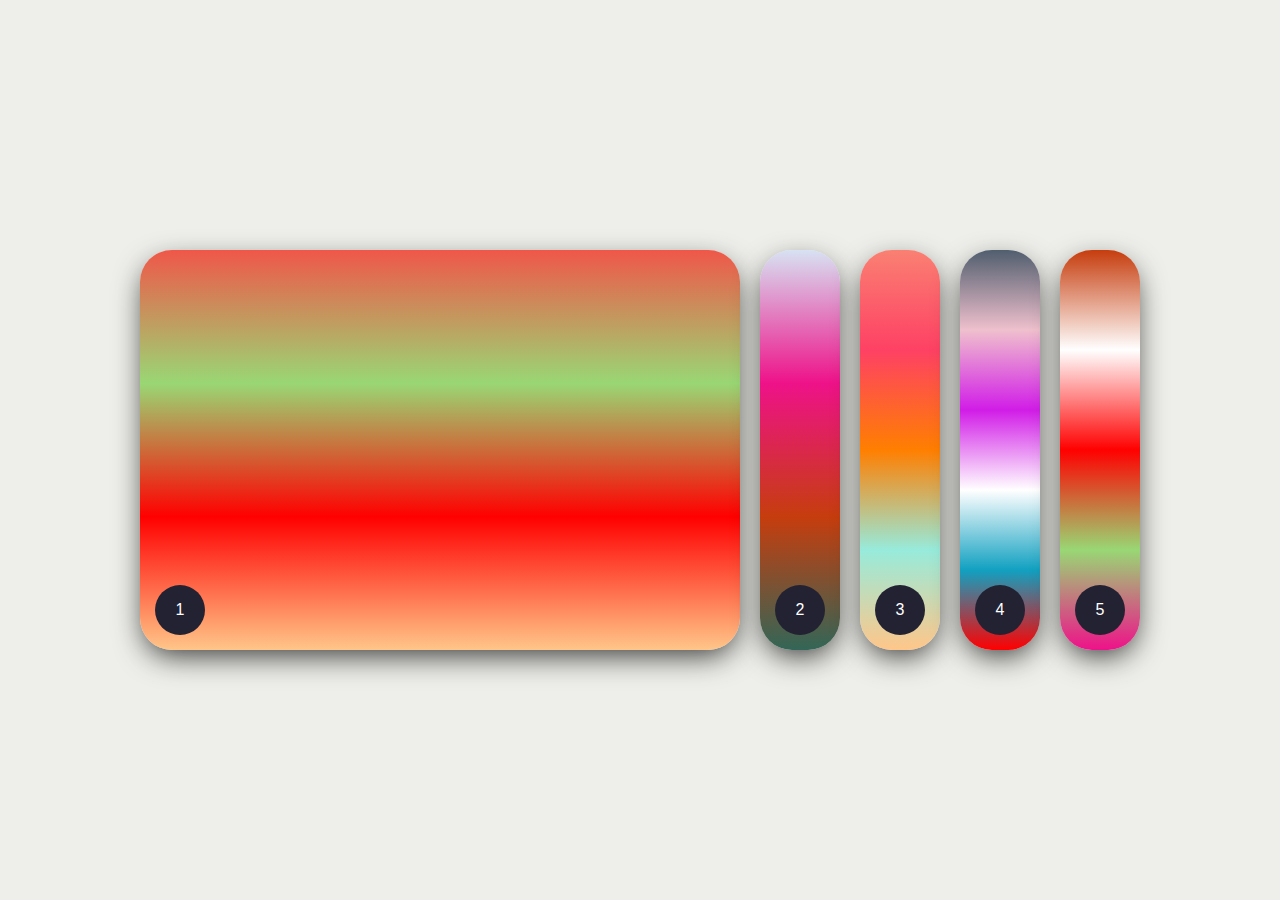
<file: ANIMATION CARD/CARD1/index.html>
<!DOCTYPE html>
<html lang="en">
  <head>
    <meta charset="UTF-8" />
    <meta name="viewport" content="width=device-width, initial-scale=1.0" />
    <link rel="stylesheet" href="style.css" />
    <title>Animated Flex Cards</title>
  </head>
  <body>
    <div class="wrapper">
      <div class="container">
        <input type="radio" name="slide" id="c1" checked />
        <label for="c1" class="card">
          <div class="row">
            <div class="icon">1</div>
            <div class="description">
              <h4>Design 1</h4>
            </div>
          </div>
        </label>
        <input type="radio" name="slide" id="c2" />
        <label for="c2" class="card">
          <div class="row">
            <div class="icon">2</div>
            <div class="description">
              <h4>Design 2</h4>
            </div>
          </div>
        </label>
        <input type="radio" name="slide" id="c3" />
        <label for="c3" class="card">
          <div class="row">
            <div class="icon">3</div>
            <div class="description">
              <h4>Design 3</h4>
              <p></p>
            </div>
          </div>
        </label>
        <input type="radio" name="slide" id="c4" />
        <label for="c4" class="card">
          <div class="row">
            <div class="icon">4</div>
            <div class="description">
              <h4>Design 4</h4>
            </div>
          </div>
        </label>
        <input type="radio" name="slide" id="c5" />
        <label for="c5" class="card">
          <div class="row">
            <div class="icon">5</div>
            <div class="description">
              <h4>Design 5</h4>
            </div>
          </div>
        </label>
      </div>
    </div>
  </body>
</html>
</file>
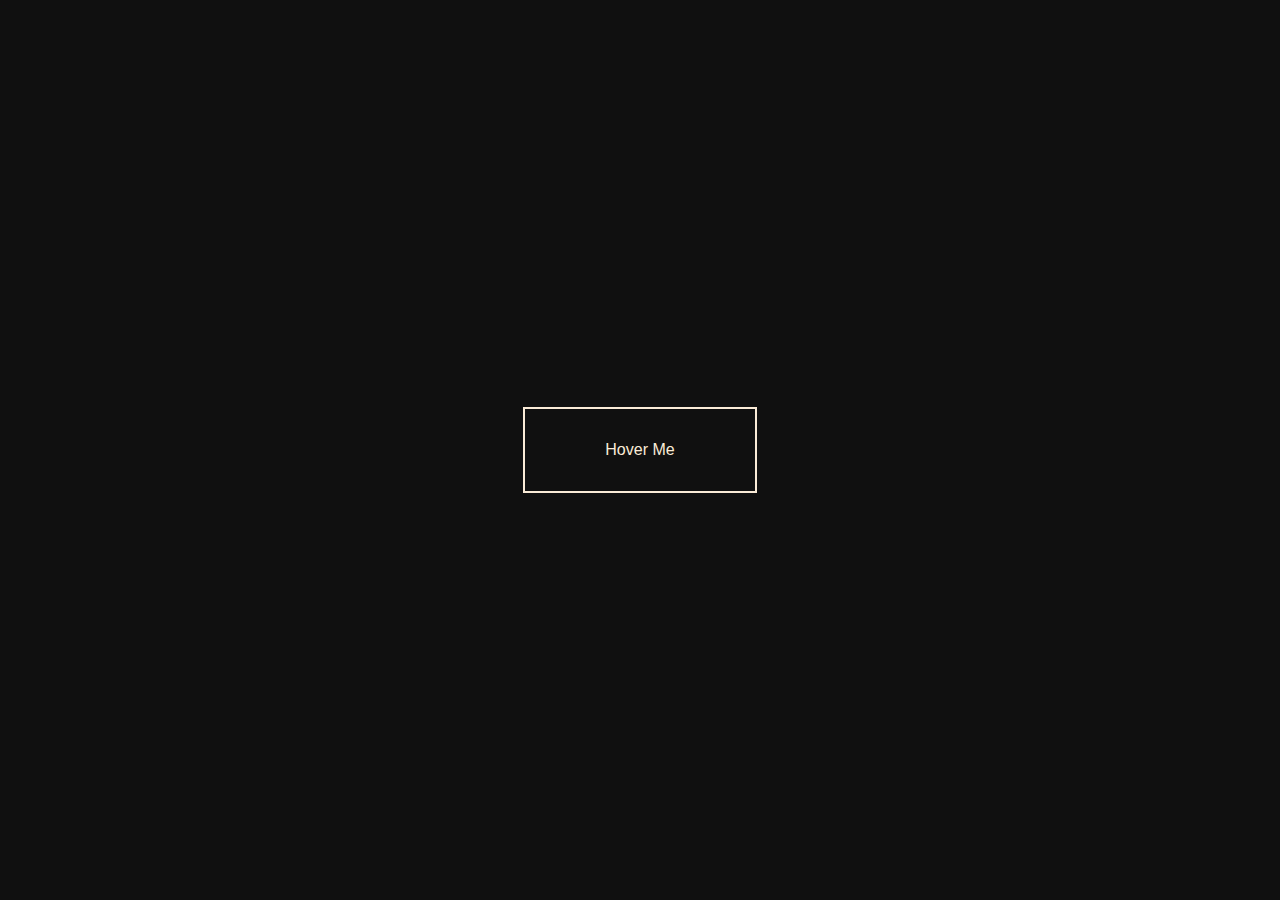
<file: BUTTONS/BUTTON1/index.html>
<!DOCTYPE html>
<html lang="en">
  <head>
    <meta charset="UTF-8" />
    <meta name="viewport" content="width=device-width, initial-scale=1.0" />
    <link rel="stylesheet" href="style.css" />
    <title>BUTTON 1</title>
  </head>
  <body>
    <section class="container">
      <a href="">Hover Me</a>
    </section>
  </body>
</html>
</file>
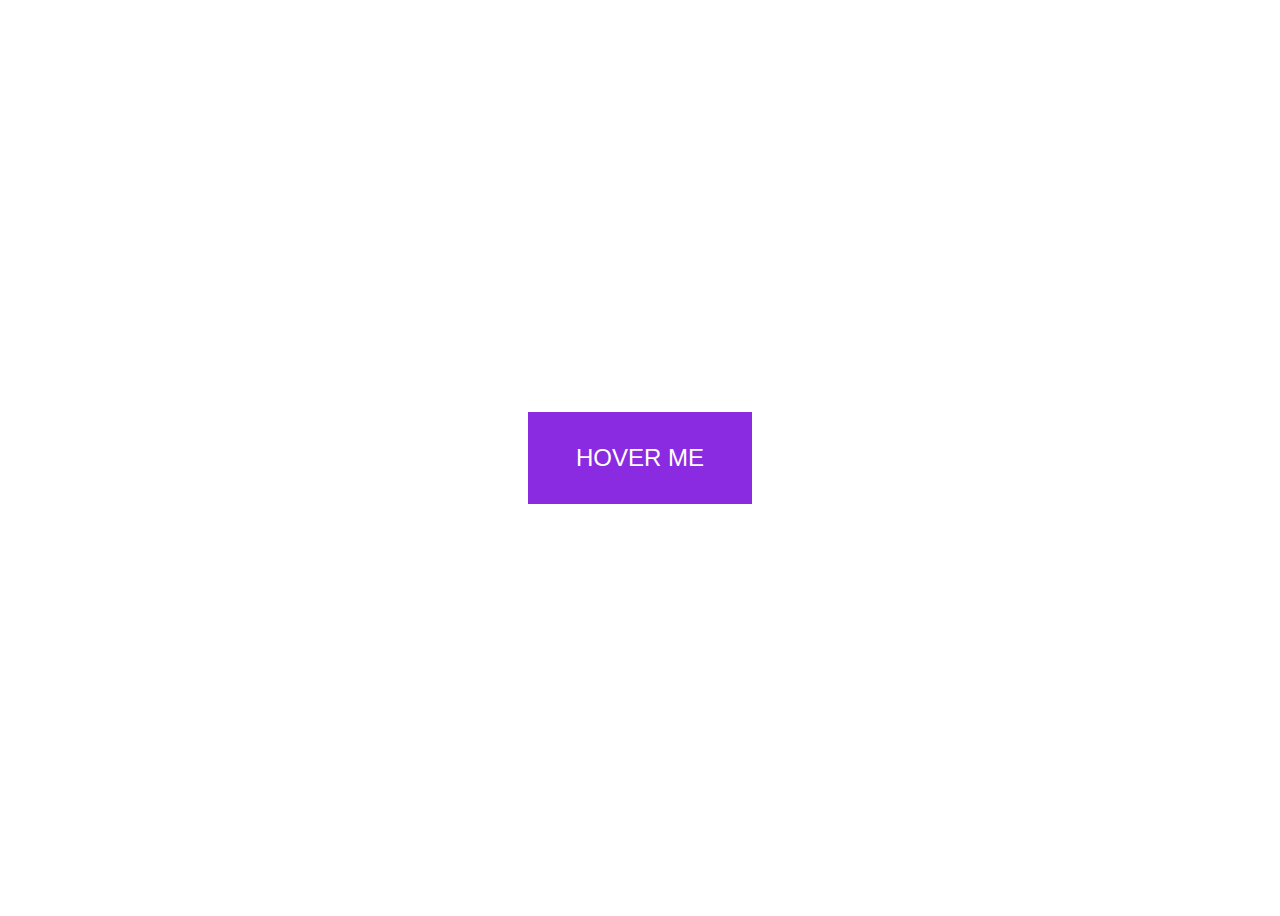
<file: BUTTONS/BUTTON2/index.html>
<!DOCTYPE html>
<html lang="en">
  <head>
    <meta charset="UTF-8" />
    <meta name="viewport" content="width=device-width, initial-scale=1.0" />
    <link rel="stylesheet" href="style.css" />
    <title>BUTTON 2</title>
  </head>
  <body>
    <a href="">Hover Me</a>
  </body>
</html>
</file>
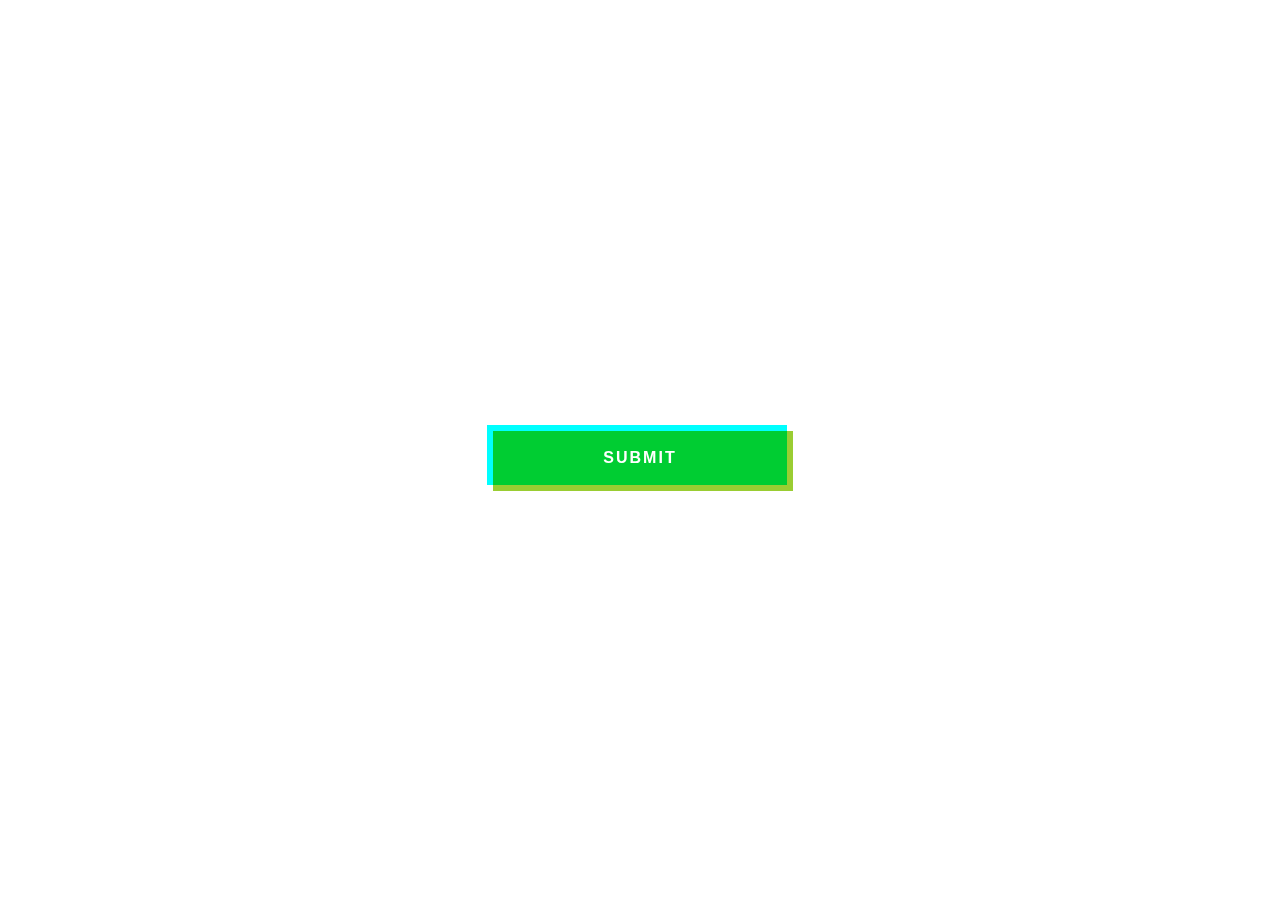
<file: BUTTONS/BUTTON3/index.html>
<!DOCTYPE html>
<html lang="en">
  <head>
    <meta charset="UTF-8" />
    <meta name="viewport" content="width=device-width, initial-scale=1.0" />
    <title>BUTTON 3</title>
  </head>
  <body></body>
</html>
<!DOCTYPE html>
<html lang="en">
  <head>
    <meta charset="UTF-8" />
    <meta name="viewport" content="width=device-width, initial-scale=1.0" />
    <link rel="stylesheet" href="style.css" />
    <title>BUTTON 3</title>
  </head>
  <body>
    <a href="">SUBMIT</a>
  </body>
</html>
</file>
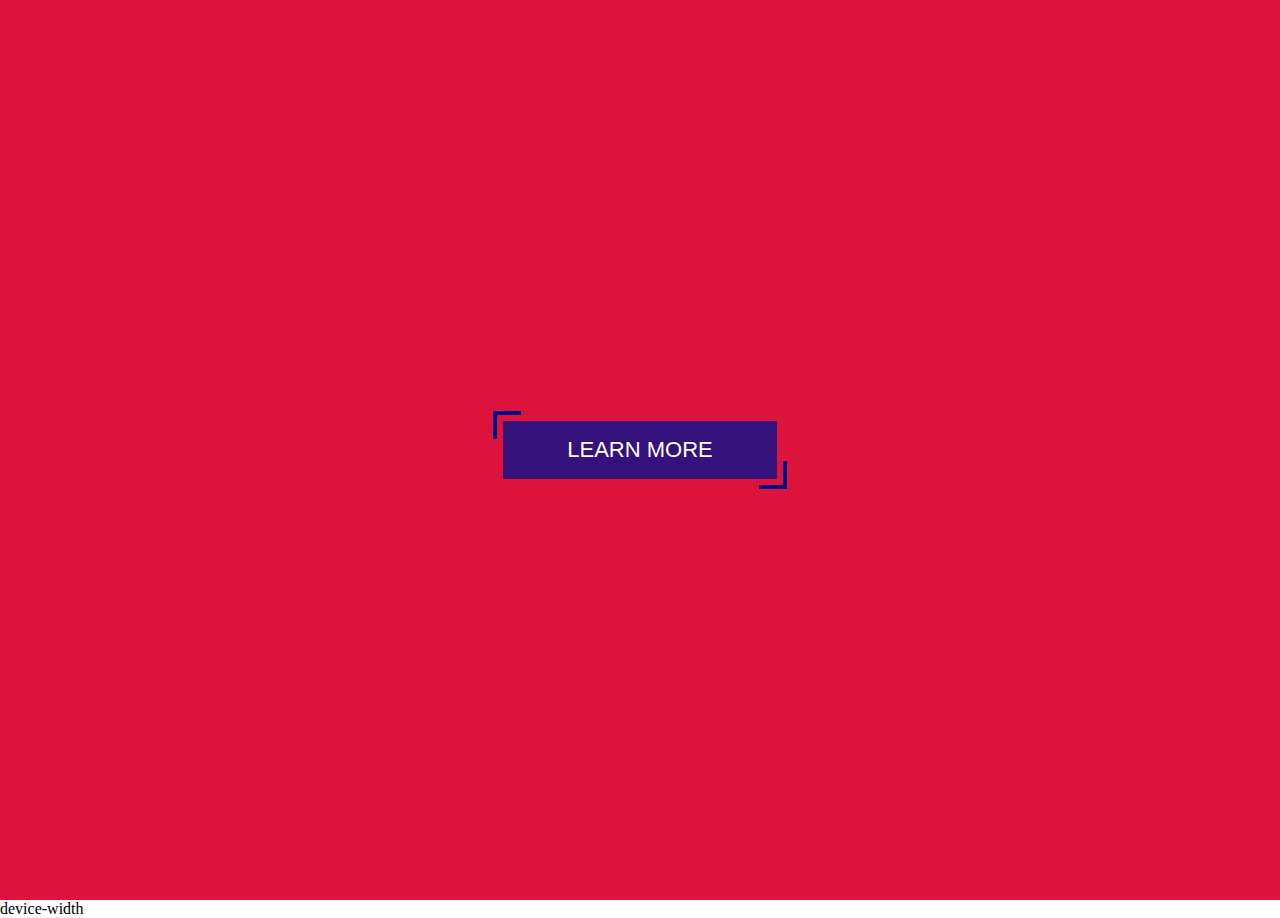
<file: BUTTONS/BUTTON4/index.html>
<!DOCTYPE html>
<html lang="en">
  <head>
    <meta charset="UTF-8" />
    <meta name="viewport" content="width=device-width, initial-scale=1.0" />
    <link rel="stylesheet" href="style.css" />
    <title>BUTTON 4</title>
  </head>
  <body>
    <section class="container">
      <button class="btn">LEARN MORE</button>
    </section>
  </body>
  device-width
</html>
</file>
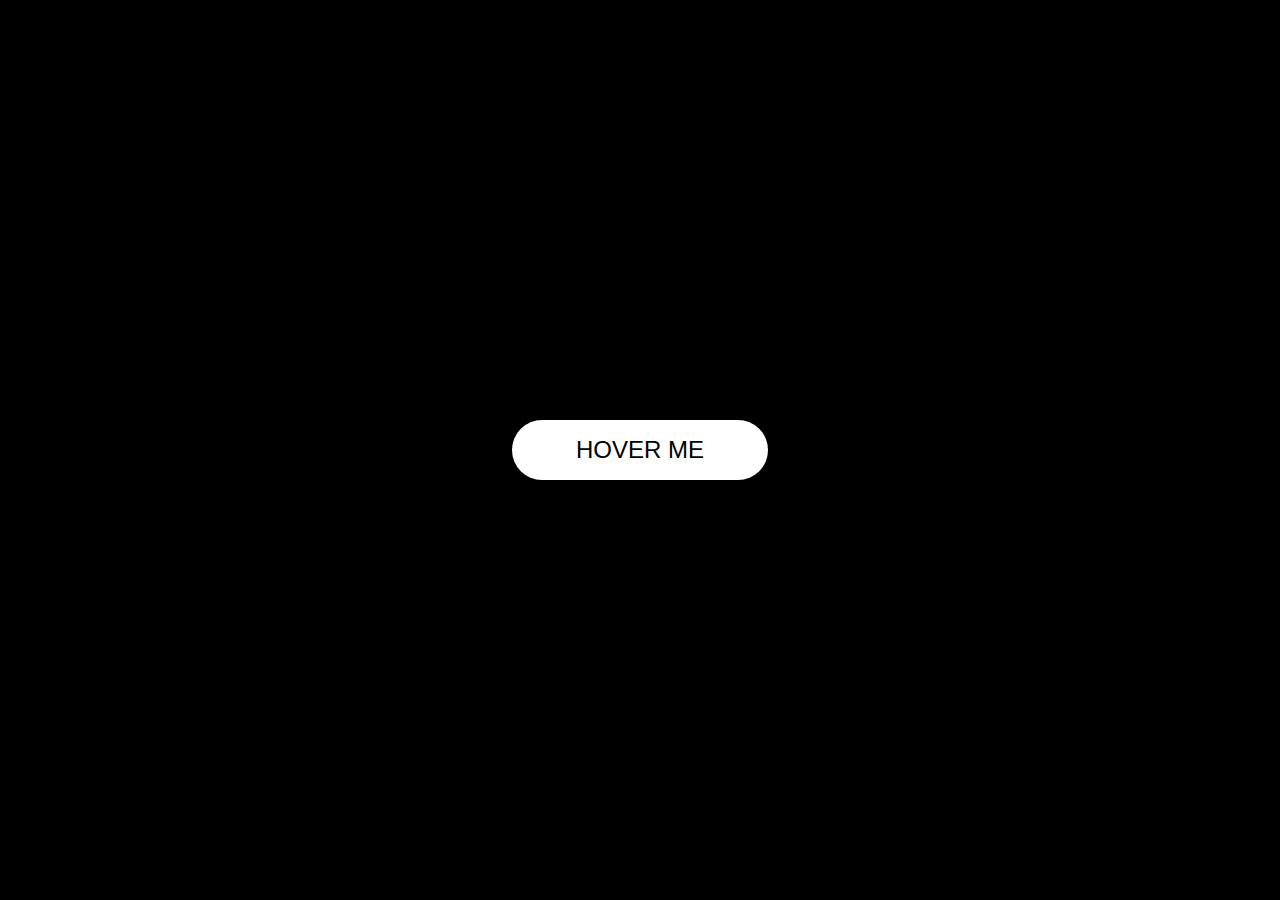
<file: BUTTONS/BUTTON5/index.html>
<!DOCTYPE html>
<html lang="en">
  <head>
    <meta charset="UTF-8" />
    <meta name="viewport" content="width=device-width, initial-scale=1.0" />
    <link rel="stylesheet" href="style.css" />
    <title>BUTTON 5</title>
  </head>
  <body>
    <secti class="container">
      <a href="">Hover Me</a>
    </secti>
  </body>
</html>
</file>
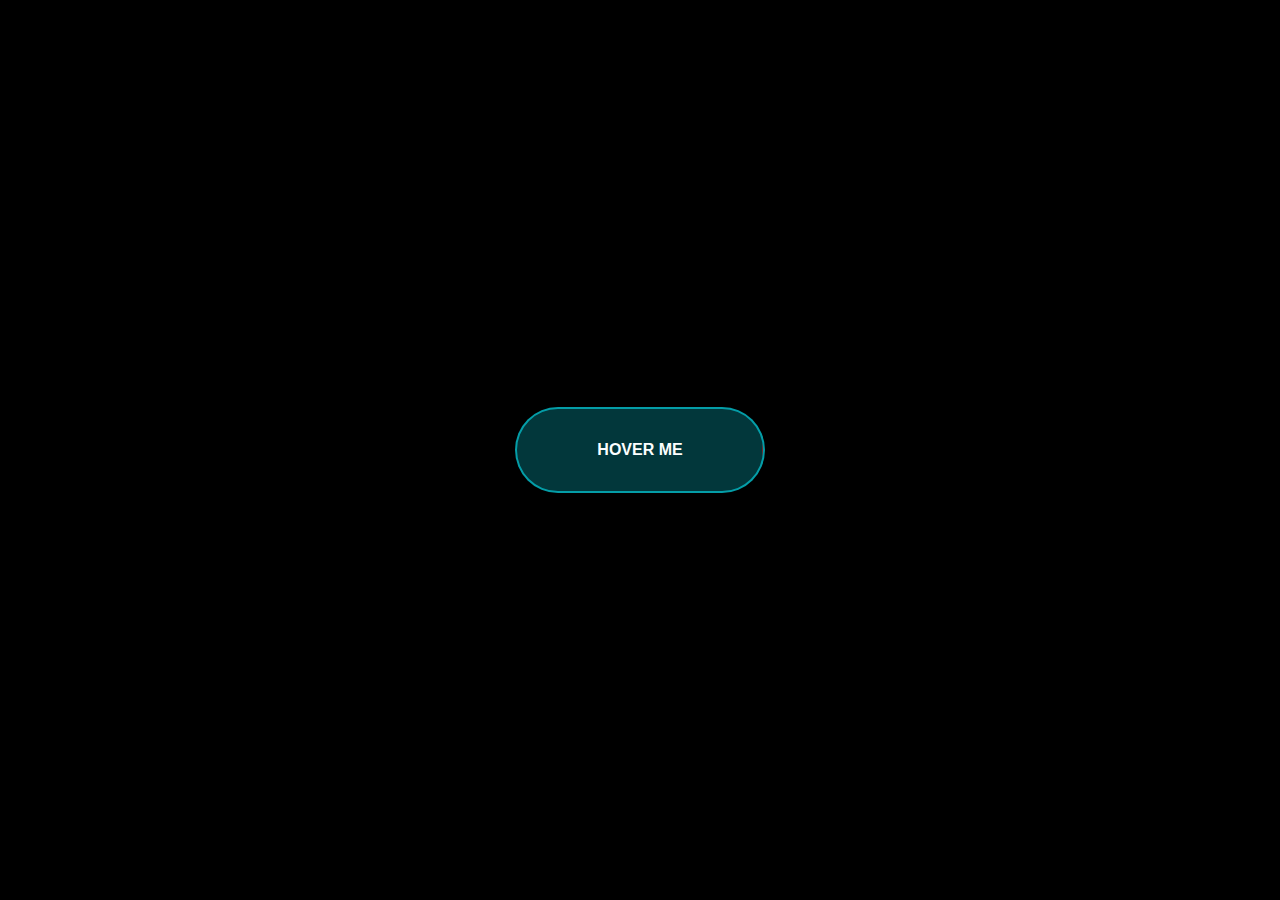
<file: BUTTONS/BUTTON6/index.html>
<!DOCTYPE html>
<html lang="en">
  <head>
    <meta charset="UTF-8" />
    <meta name="viewport" content="width=device-width, initial-scale=1.0" />
    <title>BUTTON</title>
    <link rel="stylesheet" href="style.css" />
  </head>
  <body>
    <section class="container">
      <a href="">Hover Me</a>
    </section>
  </body>
</html>
</file>
<file: ANIMATION CARD/CARD1/style.css>
* {
  box-sizing: border-box;
  margin: 0;
  padding: 0;
  font-family: Arial, Helvetica, sans-serif;
}

body {
  background-color: #eeeeea;
}

.wrapper {
  width: 100%;
  height: 100vh;
  display: flex;
  align-items: center;
  justify-content: center;
}

.container {
  height: 400px;
  display: flex;
  flex-wrap: nowrap;
  justify-content: start;
}

.card {
  width: 80px;
  border-radius: 0.75rem;
  background-size: cover;
  cursor: pointer;
  overflow: hidden;
  border-radius: 2rem;
  margin: 0 10px;
  display: flex;
  align-items: flex-end;
  transition: 0.6s cubic-bezier(0.28, -0.03, 0, 0.99);
  box-shadow: 0px 10px 30px -5px rgba(0, 0, 0, 0.8);
}

.card > .row {
  color: white;
  display: flex;
  flex-wrap: nowrap;
}

.card > .row > .icon {
  background: #223;
  color: white;
  border-radius: 50%;
  width: 50px;
  display: flex;
  justify-content: center;
  align-items: center;
  margin: 15px;
}

.card > .row > .description {
  display: flex;
  justify-content: center;
  flex-direction: column;
  overflow: hidden;
  height: 80px;
  width: 520px;
  opacity: 0;
  transform: translateY(30px);
  transition-delay: 0.3s;
  transition: all 0.3s ease;
}

.description h4 {
  text-transform: uppercase;
}
.description p {
  color: gray;
  padding-top: 5px;
}

input {
  display: none;
}

input:checked + label {
  width: 600px;
}

input:checked + label.description {
  opacity: 1 !important;
  transform: translateY(0) !important;
}

.card[for="c1"] {
  background: linear-gradient(#ef5749, #99d774, #ff0000, #ffc689);
}

.card[for="c2"] {
  background: linear-gradient(#d7e2f3, #ee1289, #c63d0e, #336657);
}

.card[for="c3"] {
  background: linear-gradient(#fa8072, #fe4164, #ff7f00, #97ebdb, #ffc689);
}

.card[for="c4"] {
  background: linear-gradient(
    #505e6e,
    #efc0cd,
    #d11de7,
    #fff,
    #11a1c1,
    #ff0000
  );
}

.card[for="c5"] {
  background: linear-gradient(#c63d0e, #fff, #ff0000, #99d774, #ee1289);
}
</file>
<file: BUTTONS/BUTTON1/style.css>
* {
  padding: 0;
  margin: 0;
  box-sizing: border-box;
}

.container {
  display: flex;
  justify-content: center;
  align-items: center;
  height: 100vh;
  background: rgb(16, 16, 16);
  font-family: sans-serif;
}

a {
  text-decoration: none;
  color: antiquewhite;
  border: 2px solid antiquewhite;
  padding: 2rem 5rem;
  position: relative;
  overflow: hidden;
  transition: all 1s;
}

a:before {
  content: "DOWNLOAD";
  font-weight: bold;
  color: black;
  position: absolute;
  left: 0;
  top: 0;
  height: 100%;
  width: 100%;
  background: antiquewhite;
  transform: translateY(-100%);
  transition: all 1s;

  /* center */
  display: flex;
  justify-content: center;
  align-items: center;
}

a:hover:before {
  transform: translateY(0);
}
</file>
<file: BUTTONS/BUTTON2/style.css>
body {
  height: 100vh;
  display: flex;
  justify-content: center;
  align-items: center;
  font-family: sans-serif;
}

a {
  padding: 2rem 3rem;
  text-transform: uppercase;
  background-color: blueviolet;
  color: white;
  font-size: 1.5rem;
  position: relative;
  text-decoration: none;
}

a::before {
  content: "button";
  position: absolute;
  top: 0;
  left: 0;
  width: 100%;
  height: 100%;
  background: crimson;

  /* center our content */
  display: flex;
  justify-content: center;
  align-items: center;

  /* let's provide our rotation animation */
  transform: rotateX(270deg);
  transform-origin: top;
  transition: all 1s;
}

a::after {
  content: "button";
  position: absolute;
  top: 0;
  left: 0;
  width: 100%;
  height: 100%;
  background: rgb(14, 231, 14);
  display: flex;
  justify-content: center;
  align-items: center;
  transform: rotateX(270deg);
  transform-origin: top;
  transition: all 1s;
  transition-delay: 1s;
}

a:hover::before,
a:hover:after {
  transform: rotateX(0);
}
</file>
<file: BUTTONS/BUTTON3/style.css>
body {
  height: 100vh;
  display: flex;
  justify-content: center;
  align-items: center;
  font-family: sans-serif;
}

a {
  width: 300px;
  height: 60px;
  text-decoration: none;
  text-transform: uppercase;
  background: transparent;
  text-align: center;
  line-height: 60px;
  font-weight: bold;
  letter-spacing: 2px;
  position: relative;
  transition: all 1s;
  color: white;
}

a::before {
  content: "";
  position: absolute;
  top: -3px;
  left: -3px;
  width: 100%;
  height: 100%;
  background: aqua;
  z-index: -1;
  mix-blend-mode: multiply;
  transition: all 1s;
  transform-origin: top;
}

a::after {
  content: "";
  position: absolute;
  top: 3px;
  left: 3px;
  width: 100%;
  height: 100%;
  background: yellowgreen;
  z-index: -1;
  mix-blend-mode: multiply;
  transition: all 1s;
  transform-origin: bottom;
}

a:hover:before {
  top: -6px;
  left: 0;
  transform: perspective(1000px) rotateX(75deg);
}

a:hover:after {
  top: 6px;
  left: 0;
  transform: perspective(1000px) rotateX(-75deg);
}

a:hover {
  color: black;
}
</file>
<file: BUTTONS/BUTTON4/style.css>
* {
  padding: 0;
  margin: 0;
  box-sizing: border-box;
}

.container {
  height: 100vh;
  display: flex;
  justify-content: center;
  align-items: center;
  font-family: sans-serif;
  background-color: crimson;
}

.btn {
  border: none;
  padding: 1rem 4rem;
  background: rgba(17, 17, 137, 0.824);
  color: white;
  font-size: 22px;
  position: relative;
  cursor: pointer;
}

.btn:before {
  content: "";
  position: absolute;
  width: 24px;
  height: 24px;
  top: -10px;
  left: -10px;
  border-top: 4px solid darkblue;
  border-left: 4px solid darkblue;
  transition: all 1s;
}

.btn:hover:before {
  height: 100%;
  width: 100%;
}

.btn:after {
  content: "";
  position: absolute;
  width: 24px;
  height: 24px;
  bottom: -10px;
  right: -10px;
  border-bottom: 4px solid darkblue;
  border-right: 4px solid darkblue;
  transition: all 1s;
}

.btn:hover:after {
  height: 100%;
  width: 100%;
}
</file>
<file: BUTTONS/BUTTON5/style.css>
* {
  padding: 0;
  margin: 0;
  box-sizing: border-box;
}

.container {
  height: 100vh;
  display: flex;
  justify-content: center;
  align-items: center;
  font-family: sans-serif;
  background: black;
}

a {
  position: absolute;
  text-decoration: none;
  text-transform: uppercase;
  padding: 1rem 4rem;
  background: white;
  color: black;
  border-radius: 100px;
  font-size: 1.5rem;
  transform: all 1s;
}

a:before {
  content: "";
  position: absolute;
  top: 0;
  left: 0;
  width: 100%;
  height: 100%;
  background: white;
  border-radius: 100px;
  transition: all 1s;
  z-index: -1;
}

a:hover:before {
  transform: scaleX(1.4) scaleY(1.6);
  opacity: 0;
}

a:hover {
  transform: translateY(-3px);
  box-shadow: 0 10px 20px rgba(0, 0, 0, 0.2);
}

a:active {
  transform: translateY(-1px);
  box-shadow: 0 5px 10px rgba(0, 0, 0, 0.2);
}
</file>
<file: BUTTONS/BUTTON6/style.css>
* {
  padding: 0;
  margin: 0;
  box-sizing: border-box;
}

.container {
  display: flex;
  justify-content: center;
  align-items: center;
  height: 100vh;
  background-color: black;
  font-family: sans-serif;
}

a {
  text-decoration: none;
  text-transform: uppercase;
  color: #fcffff;
  background-color: #09cfdd44;
  border: 2px solid #06ddec9d;
  border-radius: 50px;
  padding: 2rem 5rem;
  position: relative;
  overflow: hidden;
  font-weight: bold;
  transition: all 1s;
}

a::before {
  content: "";
  position: absolute;
  bottom: 0;
  left: 0;
  height: 100%;
  width: 100%;
  border-radius: 50px;
  background-color: rgba(217, 241, 6, 0.37);
  transform: translateY(-100%);
  transition: all 3.5s;
  display: flex;
  align-items: center;
  justify-content: center;
}

a:hover::before {
  transform: translateZ(0);
  background-color: orange;
}

a::after {
  content: "SUBMIT";
  font-weight: bold;
  color: rgb(3, 3, 3);
  position: absolute;
  top: 0;
  right: 0;
  height: 100%;
  width: 100%;
  border-radius: 50px;
  background-color: rgba(247, 12, 12, 0.87);
  transform: translate(100%);
  transition: all 2s;

  display: flex;
  align-items: center;
  justify-content: center;
}

a:hover::after {
  transform: translateY(0);
  background-color: crimson;
}
</file>
